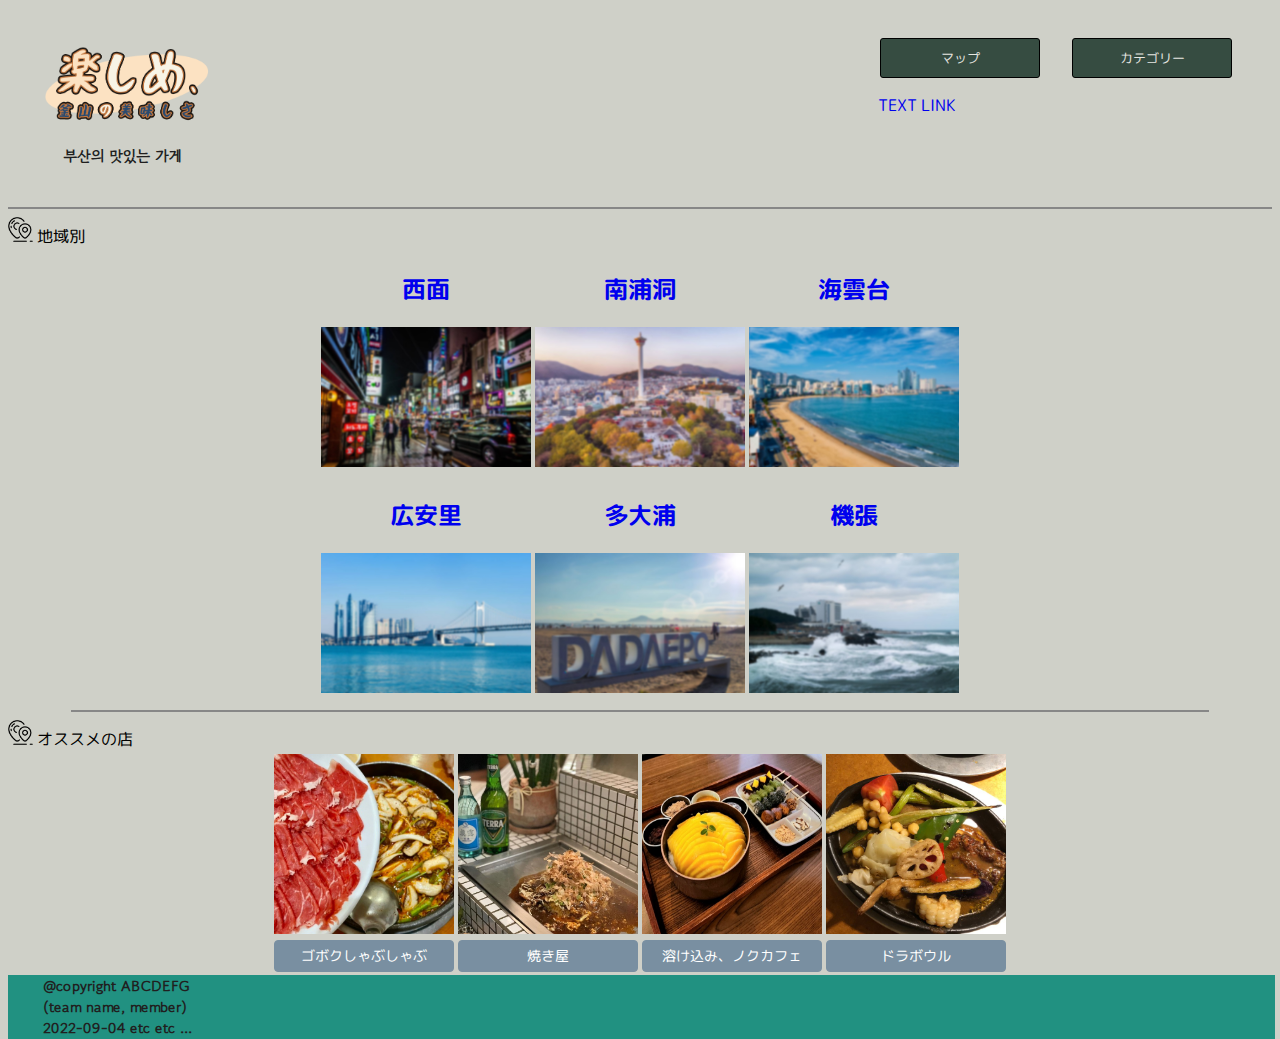
<file: プロジェクト/index.html>
<!DOCTYPE html>
<html lang="jp">

<head>
    <meta charset="UTF-8">
    <meta name="viewport" content="width=device-width, initial-scale=1.0">
    <title>釜山の美味しい店</title> <!--page tab title-->
    <link rel="stylesheet" href="css/index.css">
    <script src="index.js"></script>
    <!-- google web font -->
    <link rel="preconnect" href="https://fonts.googleapis.com">
    <link rel="preconnect" href="https://fonts.gstatic.com" crossorigin>
    <link href="https://fonts.googleapis.com/css2?family=Gowun+Dodum&family=M+PLUS+Rounded+1c&display=swap" rel="stylesheet">
</head>

<body>
    <header>
            <nav class="title">
                <a href="index.html" ><img src="images/Logo/logofile.png" height="110"></a>
                <h3>부산의 맛있는 가게</h3>
            </nav>
            <nav></nav>
            <nav class="nav1">
            <ul>
                <li><button class="Btn">マップ</button></li>
                　　 <!-- 　　 버튼 사이에 공백 넣었어요. -->
                <li><button class="Btn">カテゴリー</button></li>
            </ul>
            <p>
                <a href="https://" alt="마우스 오버 설명">
                    　　　TEXT LINK
                </a>
            </p>
            <br/><br/>

        </nav>
    </header>

<hr style="border: solid 1px #878787;">

    <div class = "places-1">
        <img src="images/main/places.png" width="25px" height="25px">
        <script>document.write("地域別");</script>
    </div>
    
    <table>
        <tr>
            <td>
            <div class="Seomyeon">
                <div class="Seomyeon-txt">
                    <a href="seomyeon.html" alt="">
                        <h2>西面</h2>
                    </a>
                </div>
                <div class="Seomyeon-image">
                    <img src="images/main/Seomyeon.jpg" width="210px" height="140px" alt=""/>
                </div>
            </div>
            </td>

            <td>
            <div class="Nampodong">
                <div class="Nampodong-txt">
                    <a href="nampo.html" alt="">
                        <h2>南浦洞</h2>
                    </a>
                </div>
                <div class="Nampodong-image">
                    <img src="images/main/Nampodong.jpg", height="140px", width="210px", alt=""/>
                </div>
            </div>
            </td>

            <td>
                <div class="Haeundae">
                    <div class="Haeundae-txt">
                        <a href="haeundae.html" alt="">
                            <h2>海雲台</h2>
                        </a>
                    </div>
                    <div class="Haeundae-image">
                        <img src="images/main/Haeundae.jpg", height="140px", width="210px", alt=""/>
                    </div>
                </div>
            </td>
        </tr>

        <tr>
            <td>
                <div class="Gwanganri">
                    <div class="Gwanganri-txt">
                        <a href="gwanganri.html" alt="">
                            <h2>広安里</h2>
                        </a>
                    </div>
                    <div class="Gwanganri-image">
                        <img src="images/main/Gwanganri.jpg", height="140px", width="210px", alt=""/>
                    </div>
                </div>
            </td>

            <td>
                <div class="Dadaepo">
                    <div class="Dadaepo-txt">
                        <a href="dadaepo.html" alt="">
                            <h2>多大浦</h2>
                        </a>
                    </div>
                    <div class="Dadaepo-image">
                        <img src="images/main/Dadaepo.jpg", height="140px", width="210px", alt=""/>
                    </div>
                </div>
            </td>

            <td>
                <div class="Gijang">
                    <div class="Gijang-txt">
                        <a href="gijang.html" alt="">
                        <h2>機張</h2>
                        </a>
                    </div>
                    <div class="Gijang-image">
                        <img src="images/main/Gijang.jpg", height="140px", width="210px", alt=""/>
                    </div>
                </div>
            </td>
        </tr>
    </table>
    <hr align="center" style="border: solid 0.5px #878787; width: 90%;">

    <div class = "places-2">
        <img src="images/main/places.png" width="25px" height="25px">
        <script>document.write("オススメの店");</script>
        </div>

    <table>
        <tr>
            <td>
                <div class="Gobok">
                    <div class="Gobok-image">
                        <img src="images/main/Gobok.jpg" width="180px" height="180px" alt=""/>
                    </div>
                    <div class="Gobok-txt">
                            <a href="https://url.kr/8wrjus" alt="">
                                <button class="btn">ゴボクしゃぶしゃぶ</button>
                            </a>
                    </div>
                </div>
            </td>

            <td>
                <div class="Yakiya">
                    <div class="Yakiya-image">
                        <img src="images/main/Yakiya.jpg", height="180px", width="180px", alt=""/>
                    </div>
                    <div class="Yakiya-txt">
                        <a href="https://url.kr/ehl2ng" alt="">
                            <button class="btn">焼き屋</button>
                        </a>
                    </div>
                </div>
            </td>

            <td>
                <div class="Nokcafe">
                    <div class="Nokcafe-image">
                        <img src="images/main/Nokcafe.jpg", height="180px", width="180px", alt=""/>
                    </div>
                    <div class="Nokcafe-txt">
                        <a href="https://url.kr/5edlyu" alt="">
                            <button class="btn">溶け込み、ノクカフェ</button>
                        </a>
                    </div>
                </div>
            </td>

            <td>
                <div class="Doraboeul">
                    <div class="Doraboeul-image">
                        <img src="images/main/Doraboeul.jpg", height="180px", width="180px", alt=""/>
                    </div>
                    <div class="Doraboeul-txt">
                        <a href="https://url.kr/bkaepz" alt="">
                            <button class="btn">ドラボウル</button>
                        </a>
                    </div>
                </div>
            </td>
        </tr>
    </table>
    
    <div class = "Copyright">
        <h3>
            @copyright ABCDEFG<br>
            (team name, member)<br>
            2022-09-04 etc etc ...
        </h3>
    </div>
</body>
</html>
</file>
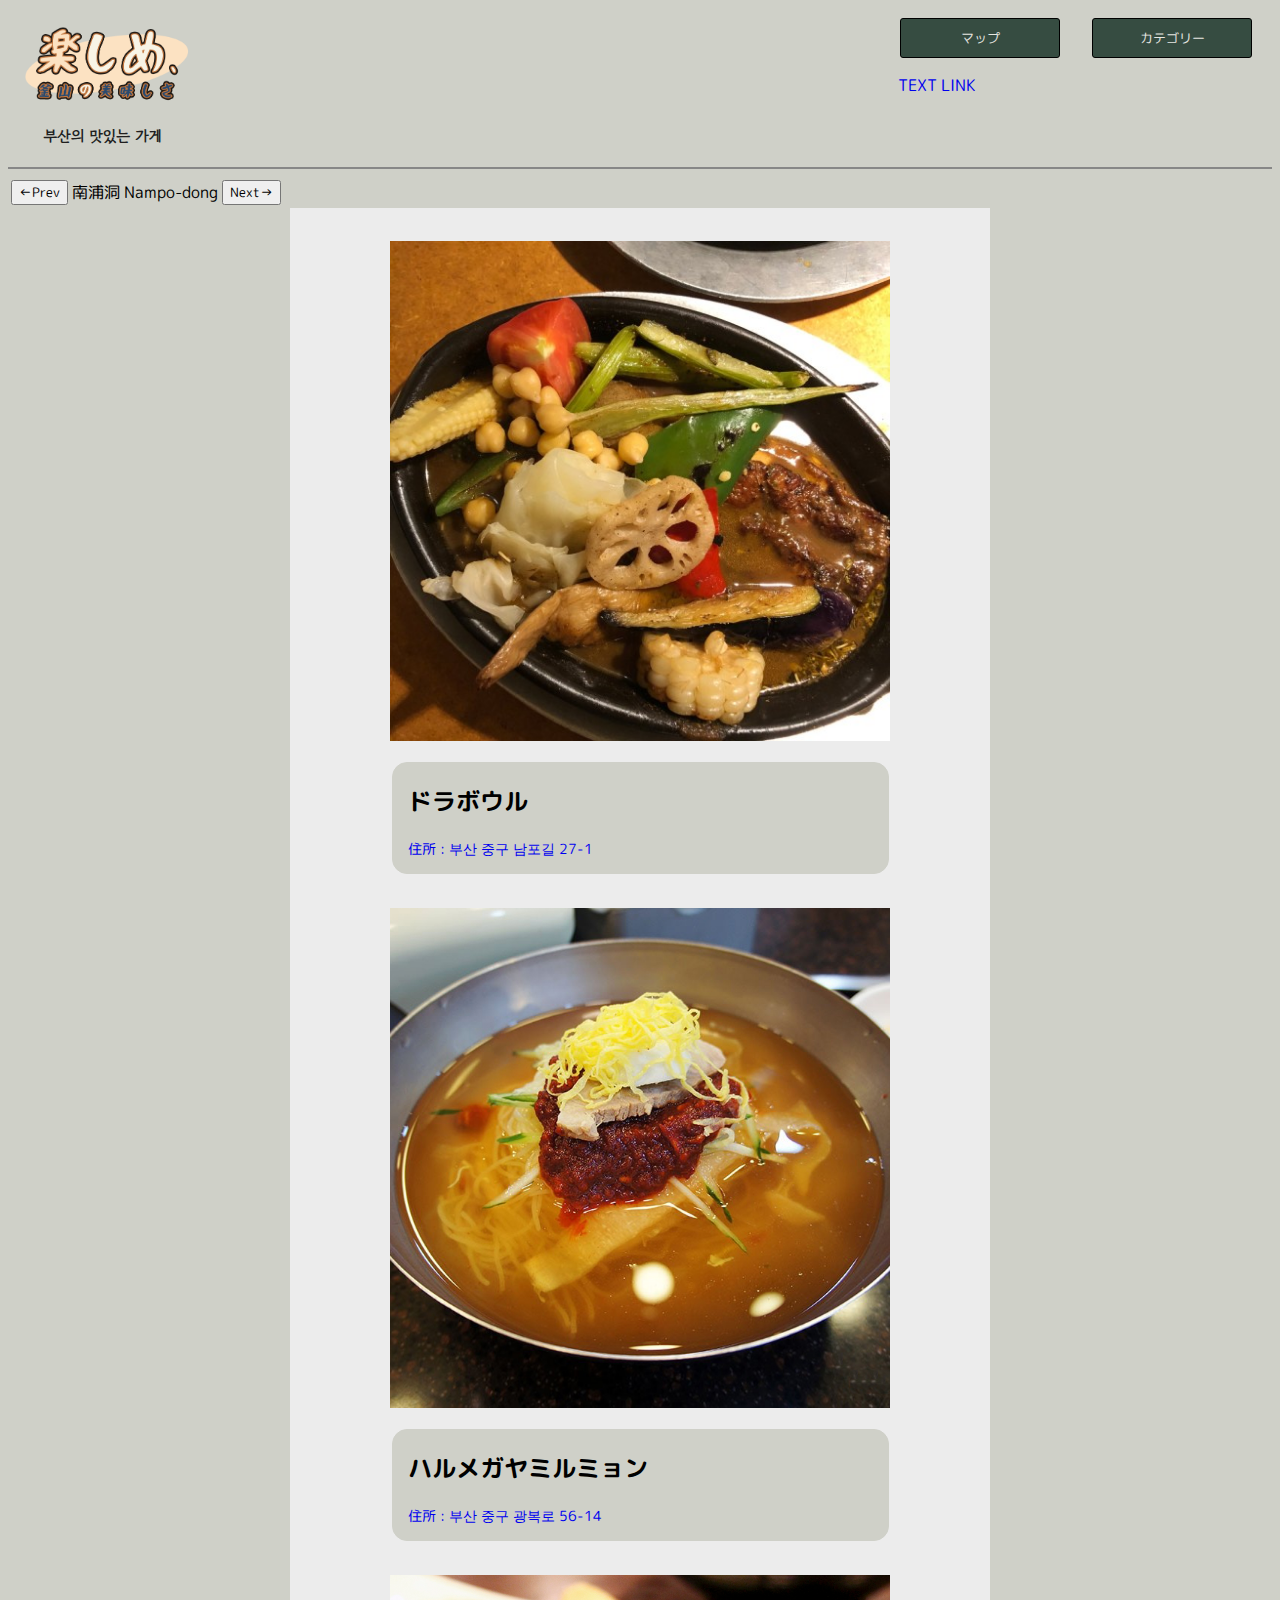
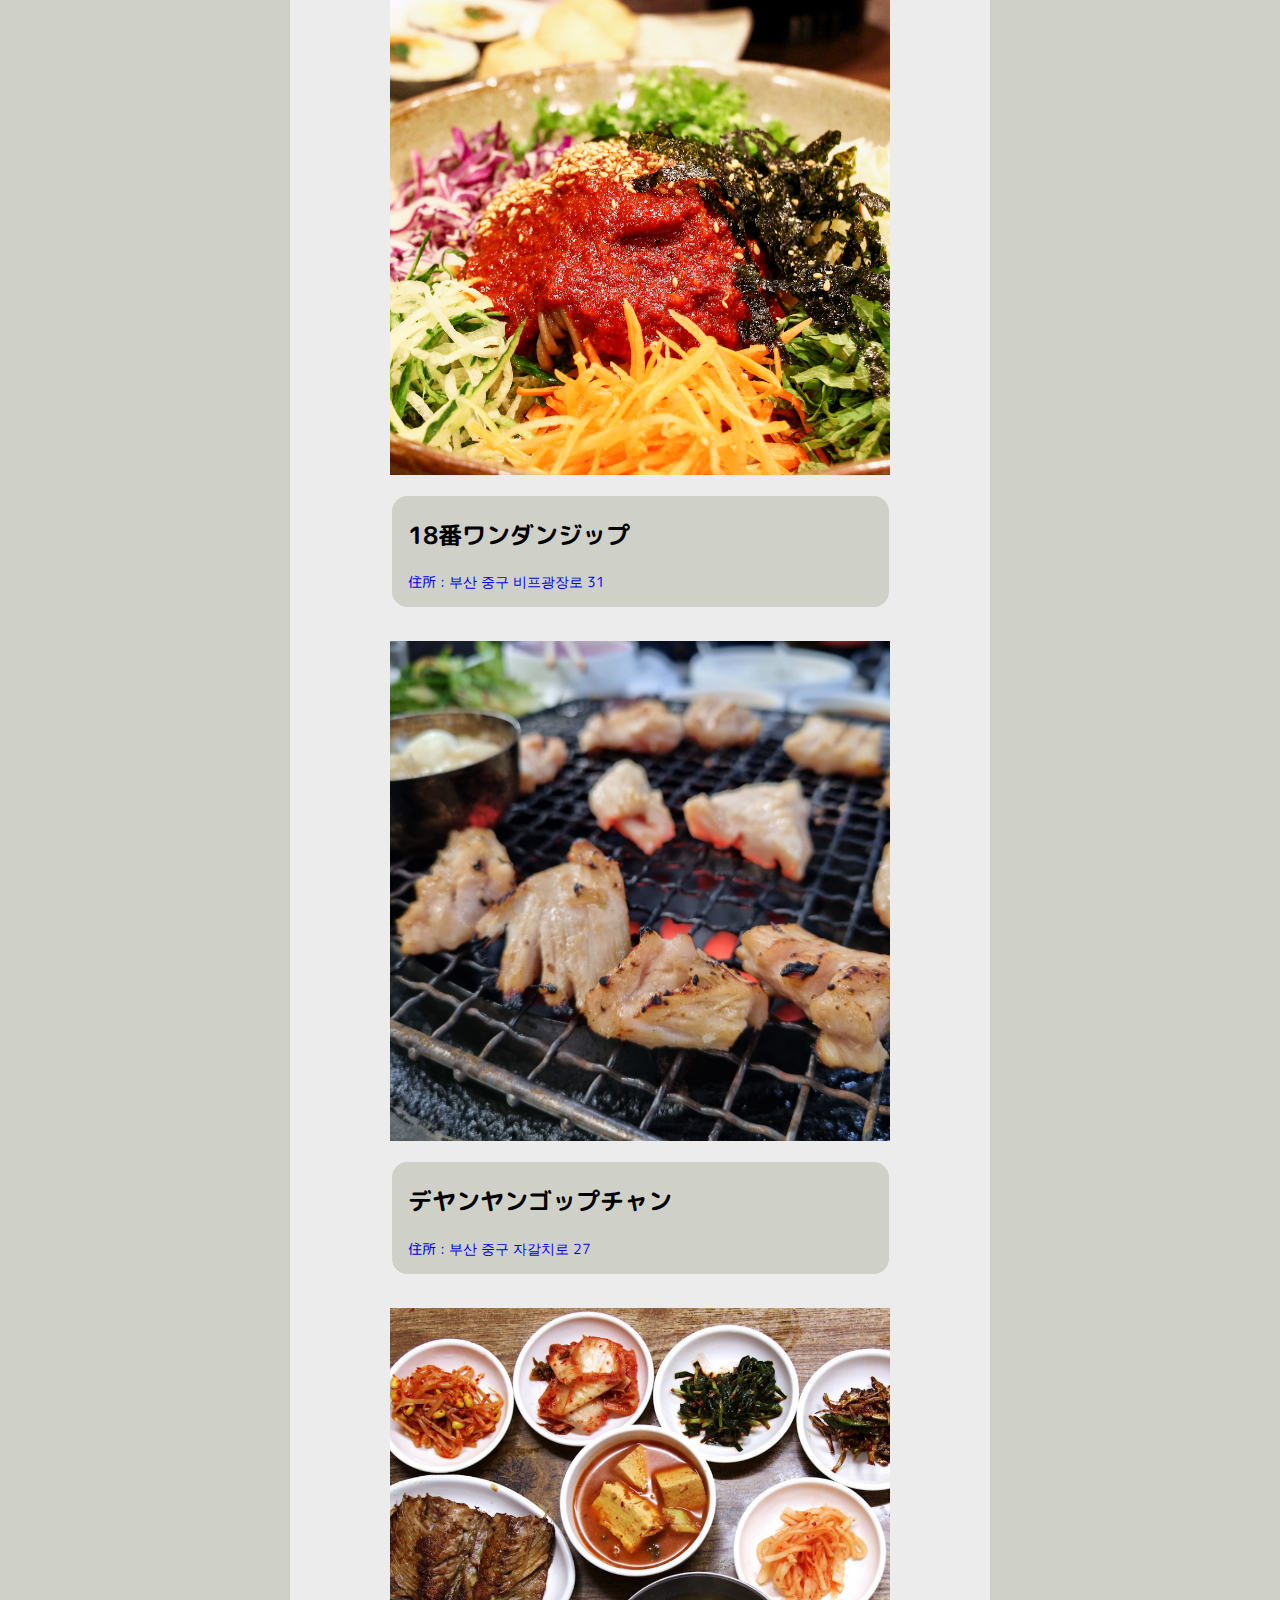
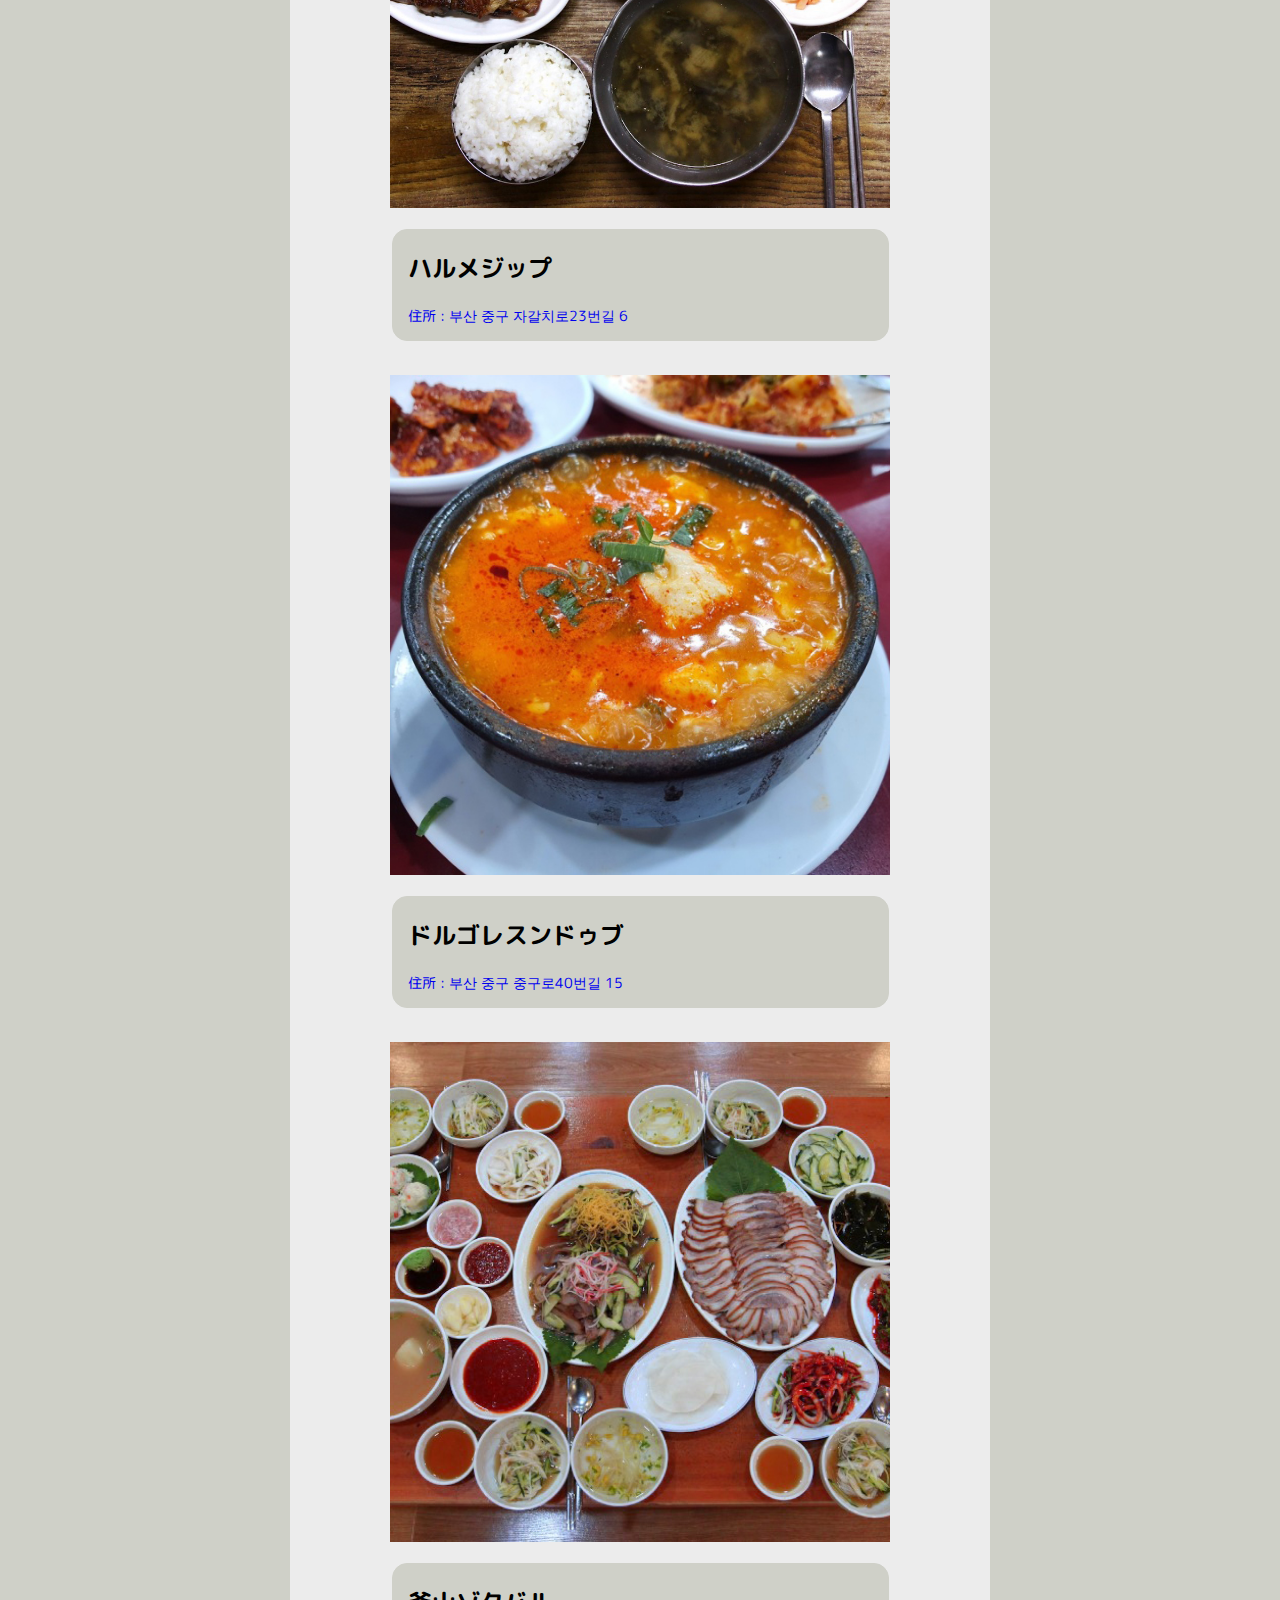
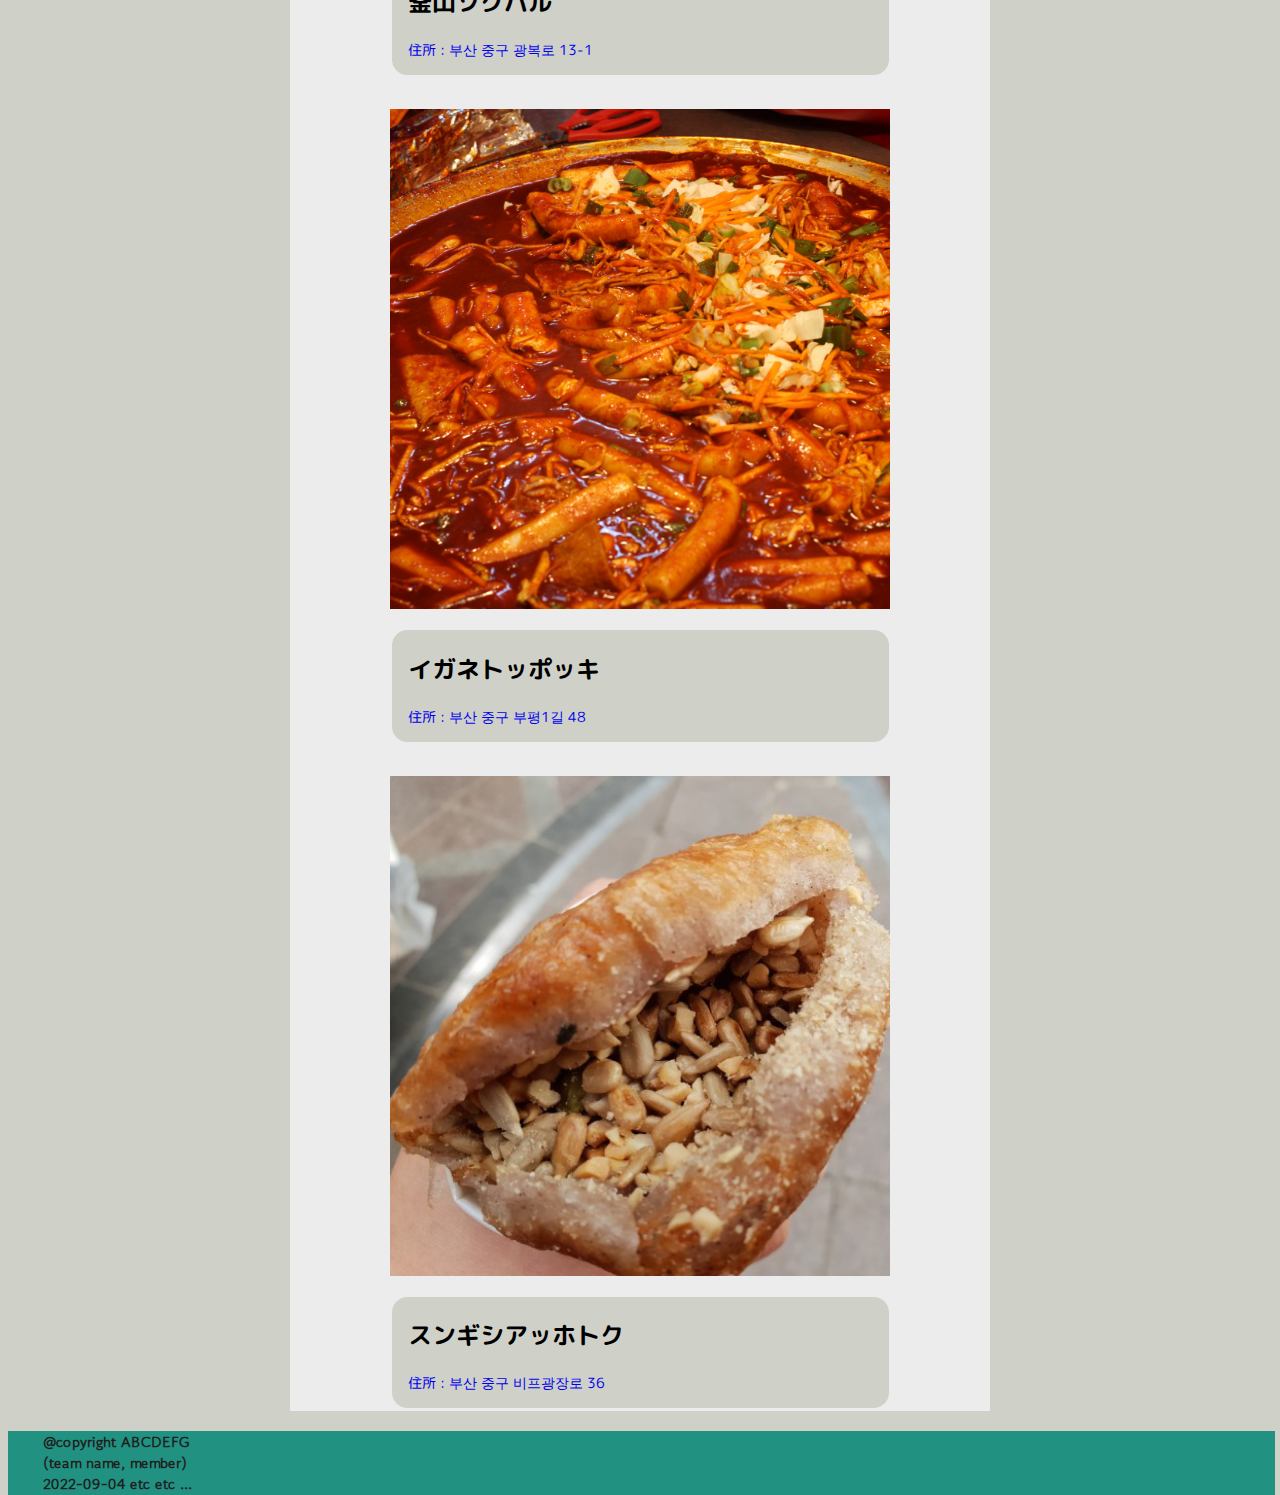
<file: プロジェクト/nampo.html>
<!DOCTYPE html>
<html lang="jp">

<head>
    <meta charset="UTF-8">
    <meta name="viewport" content="width=device-width, initial-scale=1.0">
    <title>釜山の美味しい店</title> <!--page tab title-->
    <link rel="stylesheet" href="css/nampo.css">
    
    <!-- google web font -->
    <link rel="preconnect" href="https://fonts.googleapis.com">
    <link rel="preconnect" href="https://fonts.gstatic.com" crossorigin>
    <link href="https://fonts.googleapis.com/css2?family=Gowun+Dodum&family=M+PLUS+Rounded+1c&display=swap" rel="stylesheet">
</head>

<body>
    <header>
            <nav class="title">
                <a href="index.html" ><img src="images/Logo/logofile.png" height="110"></a>
                <h3>부산의 맛있는 가게</h3>
            </nav>
            <nav></nav>
            <nav class="nav1">
            <ul>
                <li><button class="Btn">マップ</button></li>
                　　 <!-- 　　 버튼 사이에 공백 넣었어요. -->
                <li><button class="Btn">カテゴリー</button></li>
            </ul>
            <p>
                <a href="https://" alt="마우스 오버 설명">
                    　　　TEXT LINK
                </a>
            </p>
            <br/><br/>

        </nav>
    </header>

<hr style="border: solid 1px #878787;">

    <table>
        <tr>
            <td>
                <a href="seomyeon.html">
                    <button class="arr">←Prev</button>
                </a>
            </td>

            <td>
                <div class="Nampo-dong-1">
                    <span class="han1">南浦洞 </span>
                    <span class="han2">Nampo-dong</span>
                </div>
            </td>

            <td>
                <a href="haeundae.html">
                    <button class="arr">Next→</button>
                </a>
            </td>
        </tr>
    </table>

    <table class="abc">
        <tr>
            <td>
                <div class="Doraboeul-1">
                    <div class="Doraboeul-1-image">
                        <img src="images/nampo/Doraboeul.jpg" width="500px" height="500px" alt=""/>
                    </div>
                    <div class="Doraboeul-1-txt">
                        <h2>ドラボウル<br></h2>
                        <a href="https://url.kr/bkaepz" alt="">
                            <p>住所 : 부산 중구 남포길 27-1</p>
                        </a>
                    </div>
                </div>
            </td>
        </tr>

        <tr>
            <td>
                <div class="Milmyeon">
                    <div class="Milmyeon-image">
                        <img src="images/nampo/Milmyeon.jpg" width="500px" height="500px" alt=""/>
                    </div>
                    <div class="Milmyeon-txt">
                        <h2>ハルメガヤミルミョン<br></h2>
                        <a href="https://url.kr/c4drmw" alt="">
                            <p>住所 : 부산 중구 광복로 56-14</p>
                        </a>
                    </div>
                </div>
            </td>
        </tr>

        <tr>
            <td>
                <div class="eighteenwan">
                    <div class="eighteenwan-image">
                        <img src="images/nampo/18wan.jpg" width="500px" height="500px" alt=""/>
                    </div>
                    <div class="eighteenwan-txt">
                        <h2>18番ワンダンジップ<br></h2>
                        <a href="https://url.kr/p2vike" alt="">
                            <p>住所 : 부산 중구 비프광장로 31</p>
                        </a>
                    </div>
                </div>
            </td>
        </tr>

        <tr>
            <td>
                <div class="Daeyang">
                    <div class="Daeyang-image">
                        <img src="images/nampo/Daeyang.jpg" width="500px" height="500px" alt=""/>
                    </div>
                    <div class="Daeyang-txt">
                        <h2>デヤンヤンゴップチャン<br></h2>
                        <a href="https://url.kr/5bi6qp" alt="">
                            <p>住所 : 부산 중구 자갈치로 27</p>
                        </a>
                    </div>
                </div>
            </td>
        </tr>

        <tr>
            <td>
                <div class="Halmaezip">
                    <div class="Halmaezip-image">
                        <img src="images/nampo/Halmae.jpg" width="500px" height="500px" alt=""/>
                    </div>
                    <div class="Halmaezip-txt">
                        <h2>ハルメジップ<br></h2>
                        <a href="https://url.kr/1q6n2y" alt="">
                            <p>住所 : 부산 중구 자갈치로23번길 6</p>
                        </a>
                    </div>
                </div>
            </td>
        </tr>

        <tr>
            <td>
                <div class="Dollgorae">
                    <div class="Dollgorae-image">
                        <img src="images/nampo/Dollgorae.jpg" width="500px" height="500px" alt=""/>
                    </div>
                    <div class="Dollgorae-txt">
                        <h2>ドルゴレスンドゥブ<br></h2>
                        <a href="https://url.kr/q4oivh" alt="">
                            <p>住所 : 부산 중구 중구로40번길 15</p>
                        </a>
                    </div>
                </div>
            </td>
        </tr>

        <tr>
            <td>
                <div class="Zokbal">
                    <div class="Zokbal-image">
                        <img src="images/nampo/Zokbal.jpg" width="500px" height="500px" alt=""/>
                    </div>
                    <div class="Zokbal-txt">
                        <h2>釜山ゾクバル<br></h2>
                        <a href="https://url.kr/9kmzeu" alt="">
                            <p>住所 : 부산 중구 광복로 13-1</p>
                        </a>
                    </div>
                </div>
            </td>
        </tr>

        <tr>
            <td>
                <div class="Tokpoki">
                    <div class="Tokpoki-image">
                        <img src="images/nampo/Tokpoki.jpg" width="500px" height="500px" alt=""/>
                    </div>
                    <div class="Tokpoki-txt">
                        <h2>イガネトッポッキ<br></h2>
                        <a href="https://url.kr/7bdghu" alt="">
                            <p>住所 : 부산 중구 부평1길 48</p>
                        </a>
                    </div>
                </div>
            </td>
        </tr>

        <tr>
            <td>
                <div class="Hotok">
                    <div class="Hotok-image">
                        <img src="images/nampo/Hotok.jpg" width="500px" height="500px" alt=""/>
                    </div>
                    <div class="Hotok-txt">
                        <h2>スンギシアッホトク<br></h2>
                        <a href="https://url.kr/xoz1j3" alt="">
                            <p>住所 : 부산 중구 비프광장로 36</p>
                        </a>
                    </div>
                </div>
            </td>
        </tr>
    </table>
    
    <div class = "Copyright">
        <h3>
            @copyright ABCDEFG<br>
            (team name, member)<br>
            2022-09-04 etc etc ...
        </h3>
    </div>
</body>
</html>
</file>
<file: プロジェクト/css/index.css>
* {
    /* background-color: rgb(207, 208, 200); */
    list-style: none;
    /* font-family: 'Gowun Dodum', sans-serif; */
    font-family: 'M PLUS Rounded 1c', sans-serif;
    text-decoration: none;
    
}

header {
    display: grid;
    grid-auto-flow: column;
    grid-template-columns: 4fr 200fr;
    align-items: center;
}

h3 {
    /* 로고 아래의 '부산의 맛있는 가게' 글자 */
    font-family: 'Gowun Dodum', sans-serif;
    display: inline-block;
    align-items: center;
    color: rgb(32, 31, 31);
    margin: 0px 35px;
    padding: 0;
    font-size: 15px;
}

.title { 
    /* logo와 h3포함 */
    margin: 0px 10px 10px 0px
}


nav {
    margin: 0px;
    display: inline-block;
    vertical-align: middle;
}

.Btn{
    /* 우측 マップ, カテゴリー버튼 */
    width: 160px;
    height: 40px;
    border: 1px solid black;
    border-radius: 3px;
    background-color: rgb(54, 76, 65); 
    color: rgb(231, 231, 225);  
}

.nav1{
    margin-right: 10px;
}

ul {
    list-style: none;
    margin: 10px 10px;
    padding: 10;
    display: flex;
}


header {
    background: rgb(207, 208, 200);
    padding: 20px;
}

html {
    box-sizing: border-box;
}

  *, *:before, *:after {
    box-sizing: inherit;
}


body {
    background-color: rgb(207, 208, 200);
    
}

table {
    margin: 0 auto;
    text-align: center;
}

.btn {
    padding: 5px 15px;
    font-size: 14px;
    color: rgb(255, 255, 255);
    background-color: rgb(121, 143, 161);
    border: 1px solid rgb(121, 143, 161);
    border-radius: 4px;
    width: 180px;
}

.Copyright {
    background-color: #219181;
    position: absolute;
    width: 99%;
    font-size: 12px;
    color: black;
}
</file>
<file: プロジェクト/css/nampo.css>
/* 남포 */
* {
    /* background-color: rgb(207, 208, 200); */
    list-style: none;
    /* font-family: 'Gowun Dodum', sans-serif; */
    font-family: 'M PLUS Rounded 1c', sans-serif;
    text-decoration: none;
    
}

header {
    display: grid;
    grid-auto-flow: column;
    grid-template-columns: 4fr 200fr;
    align-items: center;
}

h3 {
    /* 로고 아래의 '부산의 맛있는 가게' 글자 */
    font-family: 'Gowun Dodum', sans-serif;
    display: inline-block;
    align-items: center;
    color: rgb(32, 31, 31);
    margin: 0px 35px;
    padding: 0;
    font-size: 15px;
}

.title { 
    /* logo와 h3포함 */
    margin: 0px 10px 10px 0px
}


nav {
    margin: 0px;
    display: inline-block;
    vertical-align: middle;
}

.Btn{
    /* 우측 マップ, カテゴリー버튼 */
    width: 160px;
    height: 40px;
    border: 1px solid black;
    border-radius: 3px;
    background-color: rgb(54, 76, 65); 
    color: rgb(231, 231, 225);  
}

.nav1{
    margin-right: 10px;
}

ul {
    list-style: none;
    margin: 10px 10px;
    padding: 10;
    display: flex;
}


body {
    background-color: rgb(207, 208, 200);
}

h2 {
    font-size: 24px; 
}

.abc {
    width: 700px;
    height: auto;
    margin: 0 auto;
    background-color: #ECECEC;
    margin-bottom: 20px;
}

.Doraboeul-1-image {
    text-align: center;
    margin-top: 30px;
    margin-bottom: 15px;
}

.Doraboeul-1-txt {
    margin:auto;
    padding-left: 15px;
    font-size: 14px;
    color: black;
    background-color:  rgb(207, 208, 200);
    border: 1px solid  rgb(207, 208, 200);
    border-radius: 15px;
    width: 480px;
}

.Milmyeon-image {
    text-align: center;
    margin-top: 30px;
    margin-bottom: 15px;
}

.Milmyeon-txt {
    margin:auto;
    padding-left: 15px;
    font-size: 14px;
    color: black;
    background-color:  rgb(207, 208, 200);
    border: 1px solid  rgb(207, 208, 200);
    border-radius: 15px;
    width: 480px;
}

.eighteenwan-image {
    text-align: center;
    margin-top: 30px;
    margin-bottom: 15px;
}

.eighteenwan-txt {
    margin:auto;
    padding-left: 15px;
    font-size: 14px;
    color: black;
    background-color:  rgb(207, 208, 200);
    border: 1px solid  rgb(207, 208, 200);
    border-radius: 15px;
    width: 480px;
}

.Daeyang-image {
    text-align: center;
    margin-top: 30px;
    margin-bottom: 15px;
}

.Daeyang-txt {
    margin:auto;
    padding-left: 15px;
    font-size: 14px;
    color: black;
    background-color:  rgb(207, 208, 200);
    border: 1px solid  rgb(207, 208, 200);
    border-radius: 15px;
    width: 480px;
}

.Halmaezip-image {
    text-align: center;
    margin-top: 30px;
    margin-bottom: 15px;
}

.Halmaezip-txt {
    margin:auto;
    padding-left: 15px;
    font-size: 14px;
    color: black;
    background-color:  rgb(207, 208, 200);
    border: 1px solid  rgb(207, 208, 200);
    border-radius: 15px;
    width: 480px;
}

.Dollgorae-image {
    text-align: center;
    margin-top: 30px;
    margin-bottom: 15px;
}

.Dollgorae-txt {
    margin:auto;
    padding-left: 15px;
    font-size: 14px;
    color: black;
    background-color:  rgb(207, 208, 200);
    border: 1px solid  rgb(207, 208, 200);
    border-radius: 15px;
    width: 480px;
}

.Zokbal-image {
    text-align: center;
    margin-top: 30px;
    margin-bottom: 15px;
}   

.Zokbal-txt {
    margin:auto;
    padding-left: 15px;
    font-size: 14px;
    color: black;
    background-color:  rgb(207, 208, 200);
    border: 1px solid  rgb(207, 208, 200);
    border-radius: 15px;
    width: 480px;
}

.Tokpoki-image {
    text-align: center;
    margin-top: 30px;
    margin-bottom: 15px;
}

.Tokpoki-txt {
    margin:auto;
    padding-left: 15px;
    font-size: 14px;
    color: black;
    background-color:  rgb(207, 208, 200);
    border: 1px solid  rgb(207, 208, 200);
    border-radius: 15px;
    width: 480px;
}

.Hotok-image {
    text-align: center;
    margin-top: 30px;
    margin-bottom: 15px;
}

.Hotok-txt {
    margin:auto;
    padding-left: 15px;
    font-size: 14px;
    color: black;
    background-color:  rgb(207, 208, 200);
    border: 1px solid  rgb(207, 208, 200);
    border-radius: 15px;
    width: 480px;
}

.Copyright {
    background-color: #219181;
    position: absolute;
    width: 99%;
    font-size: 12px;
    color: black;
}
</file>
